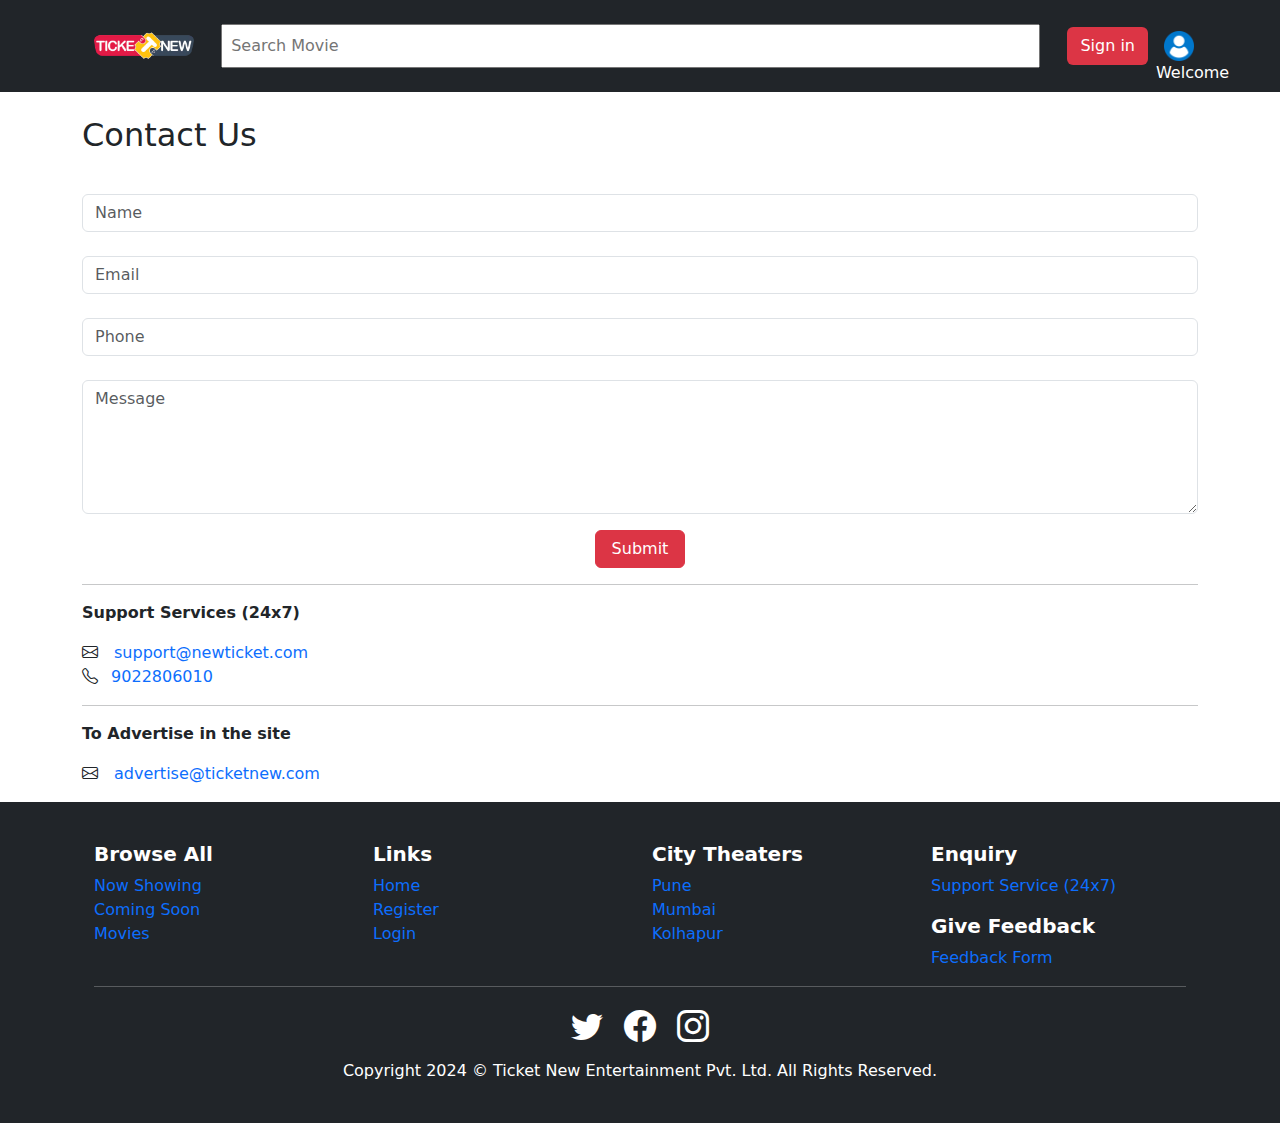
<file: MovieBooking/src/main/webapp/Contact.html>
<!DOCTYPE html>
<html lang="en">
<head>
    <meta charset="UTF-8">
    <meta name="viewport" content="width=device-width, initial-scale=1.0">
    <title>Contact</title>
    <link rel="stylesheet" href="css/style.css"/>
    <link  rel="stylesheet"  href="https://cdn.jsdelivr.net/npm/bootstrap@5.3.3/dist/css/bootstrap.min.css"/>
    <link  rel="stylesheet"  href="https://cdn.jsdelivr.net/npm/bootstrap-icons@1.11.3/font/bootstrap-icons.min.css"/>
</head>
<body>
   <!--Navbar-->
    <nav class="bg-dark text-white">
      <div class="container">
        <div class="row">
          <div class="d-flex justify-content-between align-items-center p-4">
            <div class="logo">
              <img src="images/foreground/brand_logo_lg.40253d4c.avif" alt="" class="img-fluid">
            </div>
            <div class="w-75 d-none d-lg-block">
              <input type="text" name="" id="" placeholder="Search Movie" class="w-100 p-2"  />
            </div>
            
            <div class="d-flex align-items-center">
             <a href="index.html"> <button class="btn bg-danger text-white" onclick="loginpopup()">Sign in</button></a>

              <!-- offcanvas -->

              <button class="btn text-white d-lg-none" type="button" data-bs-toggle="offcanvas" data-bs-target="#offcanvasTop" aria-controls="offcanvasTop">
                <i class="bi bi-list fs-3"></i>
              </button>

              <div class="offcanvas offcanvas-top bg-dark text-white" tabindex="-1" id="offcanvasTop" aria-labelledby="offcanvasTopLabel">
                <div class="offcanvas-header">
                  <h5 class="offcanvas-title text-center" id="offcanvasTopLabel">
                    Ticket New
                  </h5>
                  <button type="button" class="btn-close" data-bs-dismiss="offcanvas" aria-label="Close"></button>
                </div>
                <div class="offcanvas-body">
                  <ul class="list-unstyled">
                  <li> <a href="Home.jsp" class="text-decoration-none">Home Page</a></li> <hr/>
                  <li> <a href="AllMovies.jsp" class="text-decoration-none">Latest Movies</a></li> <hr/>
                  <li> <a href="AllUpcomingMovies.jsp" class="text-decoration-none">Upcoming Movies</a> </li> <hr/>
                  <li> <a href="feedback.jsp" class="text-decoration-none">Give Feedback</a> </li> <hr/>
                  <li> <a href="Contact.html" class="text-decoration-none">Contact</a> </li>
                  </ul>
                </div>
              </div>
              
               <div class="user text-center ms-md-2">
                  <a href=""> <img src="images/foreground/user (1).png" class="img-fluid text-center ms-2"/> </a>
                  <p>Welcome</p>
               </div>   
            </div>
           
          </div>
        </div>
      </div>
    </nav>

      <section>
        <div class="container">
            <div class=" pt-2 pb-2 mt-3 mb-3">
                <h2>Contact Us</h2>
            </div>
            <div>
                <form action="https://api.web3forms.com/submit" method="POST">
                    <div class="form-group mt-3">
                        <input type="hidden" name="access_key" value="11c74ca9-2e01-4260-9d1b-beb0b7cd2bb0">
                          <div class="field mt-4">
                            <input type="text" class="form-control" name="name" placeholder="Name" required>
                          </div>
                          <div class="field mt-4">
                            <input type="text" class="form-control" name="email" placeholder="Email" required>
                          </div>
                          <div class="field mt-4">
                            <input type="text" class="form-control" name="phone" placeholder="Phone" required>
                          </div>
                          <div class="message mt-4">
                            <textarea placeholder="Message" class="form-control" name="message" rows="5"></textarea>
                          </div>
    
                          <div>
                            <button type="submit" class="btn btn-danger m-auto d-block mt-3 mb-3 ps-3 pe-3">Submit</button>
                          </div>
                    </div>
                 </form>
            </div><hr>

            <div>
                <p class="fw-bold">Support Services (24x7)</p>
                <i class="bi bi-envelope"></i><a href="" class="text-decoration-none ms-3">support@newticket.com</a><br>
                <i class="bi bi-telephone mt-3"></i><a href="" class="text-decoration-none ms-2 mt-3"> 9022806010</a>
            </div><hr>

            <div class="mb-3">
                <p class="fw-bold">To Advertise in the site</p>
                <i class="bi bi-envelope"></i><a href="" class="text-decoration-none ms-3">advertise@ticketnew.com</a>
               
            </div>
        </div>
      </section>


 <!-- Footer  -->

    <footer class="bg-dark text-white">
      <div class="container p-4">
        <div class="row pt-3">
            <div class="col-12 col-md-6 col-lg-3">
                <h5 class="fw-bold">Browse All</h5>
                <ul class="list-unstyled">
                 <li><a href="AllMovies.jsp" class="text-decoration-none ">Now Showing</a></li>
                 <li><a href="AllUpcomingMovies.jsp" class="text-decoration-none ">Coming Soon</a></li>
                 <li><a href="Home.jsp" class="text-decoration-none ">Movies</a></li> 
                </ul>
            </div>
            <div class="col-12 col-md-6 col-lg-3">
                <h5 class="fw-bold">Links</h5>
                <ul class="list-unstyled">
                  <li><a href="Home.jsp" class="text-decoration-none ">Home</a></li>
                  <li><a href="index.html" class="text-decoration-none ">Register</a></li>
                  <li><a href="index.html" class="text-decoration-none ">Login</a></li>
                </ul>
            </div>
            <div class="col-12 col-md-6 col-lg-3">
                <h5 class="fw-bold">City Theaters</h5>
                <ul class="list-unstyled">
                  <li><a href="" class="text-decoration-none ">Pune</a></li>
                  <li><a href="" class="text-decoration-none ">Mumbai</a></li>
                  <li><a href="" class="text-decoration-none ">Kolhapur</a></li>
                </ul>
            </div>
            <div class="col-12 col-md-6 col-lg-3" >
                <h5 class="fw-bold">Enquiry</h5>
                <a href="Contact.html" class="text-decoration-none">Support Service (24x7)</a>
                
                <h5 class="fw-bold mt-3">Give Feedback</h5>
                <a href="feedback.jsp" class="text-decoration-none">Feedback Form</a>
                
            </div>
          </div>
          <hr>
          <div class="text-center">
            <i class="bi bi-twitter fs-2 p-2"></i>
            <i class="bi bi-facebook fs-2 p-2"></i>
            <i class="bi bi-instagram fs-2 p-2"></i>
            <p class="pt-2">Copyright 2024 © Ticket New Entertainment Pvt. Ltd. All Rights Reserved.</p>
          </div>
      </div>
    </footer>

      <script src="js/script.js"></script>
      <script src="https://cdn.jsdelivr.net/npm/bootstrap@5.3.3/dist/js/bootstrap.bundle.min.js"></script>
</body>
</html>
</file>
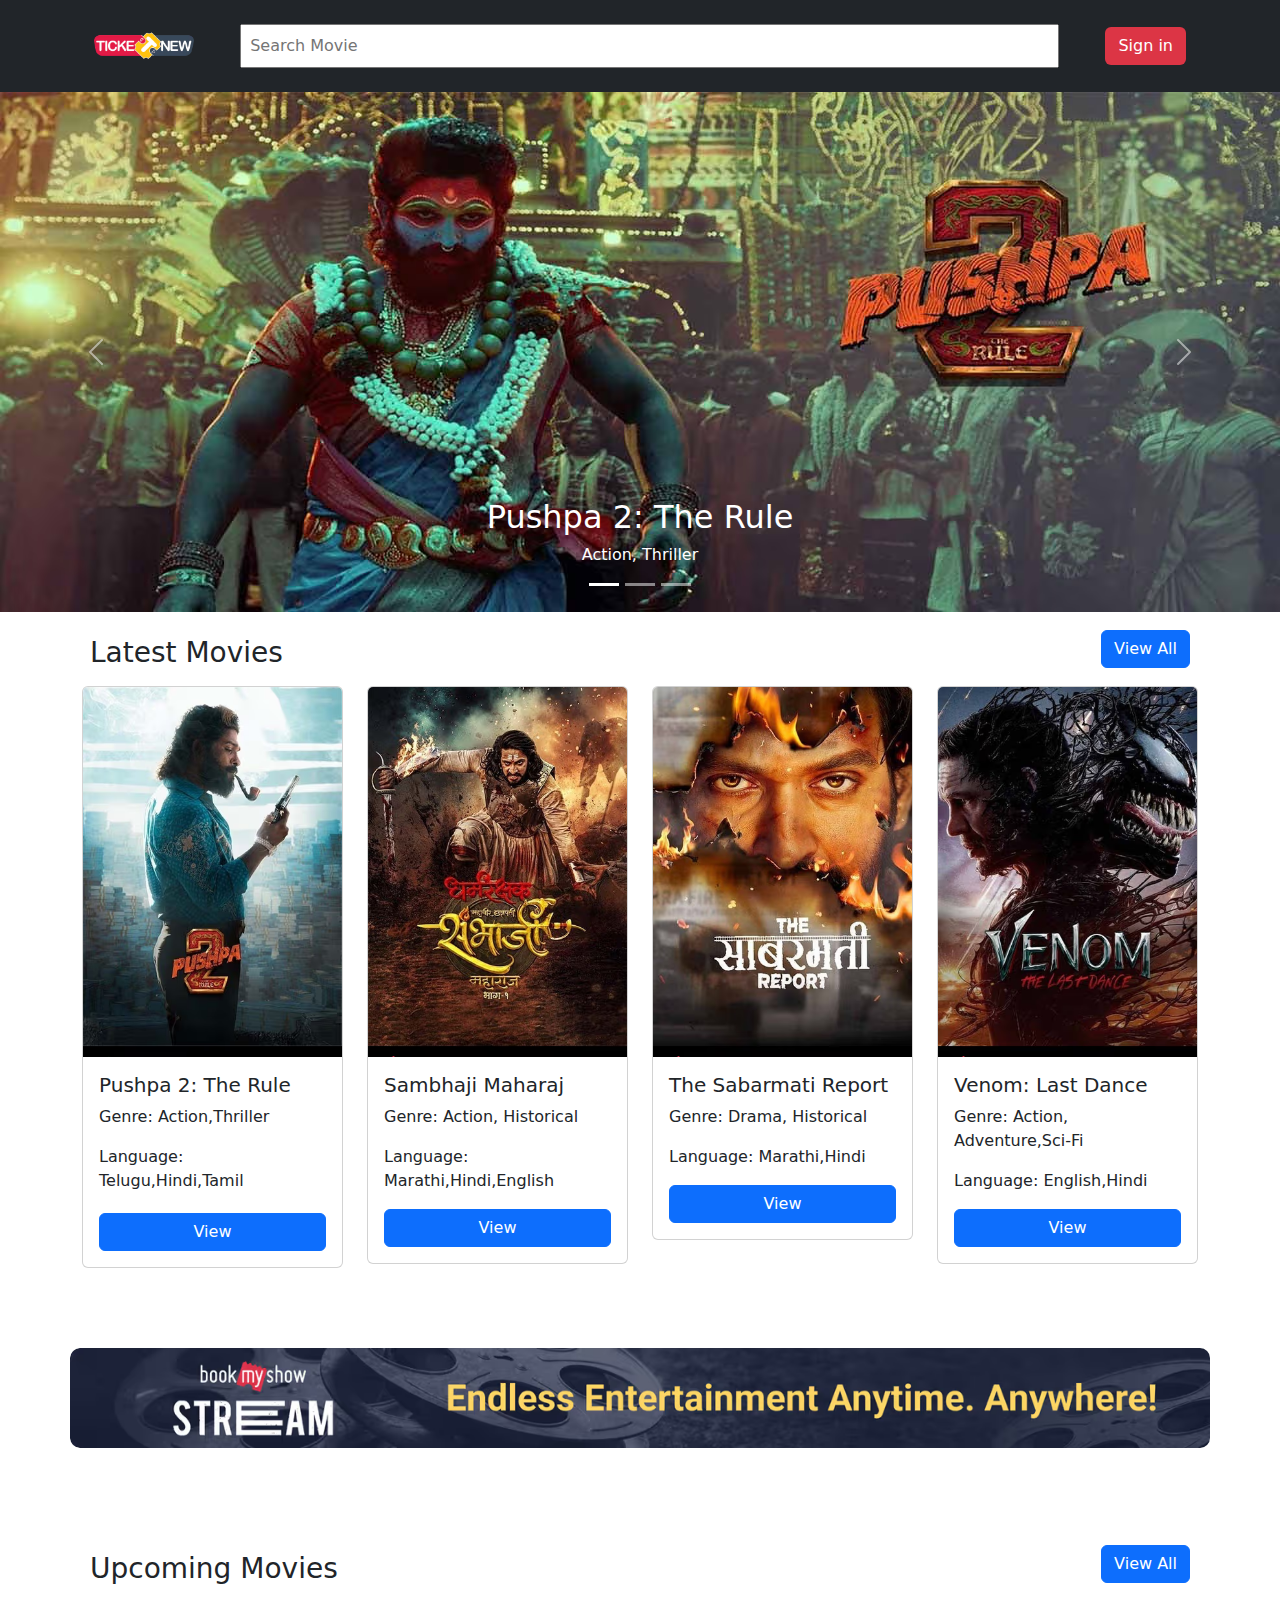
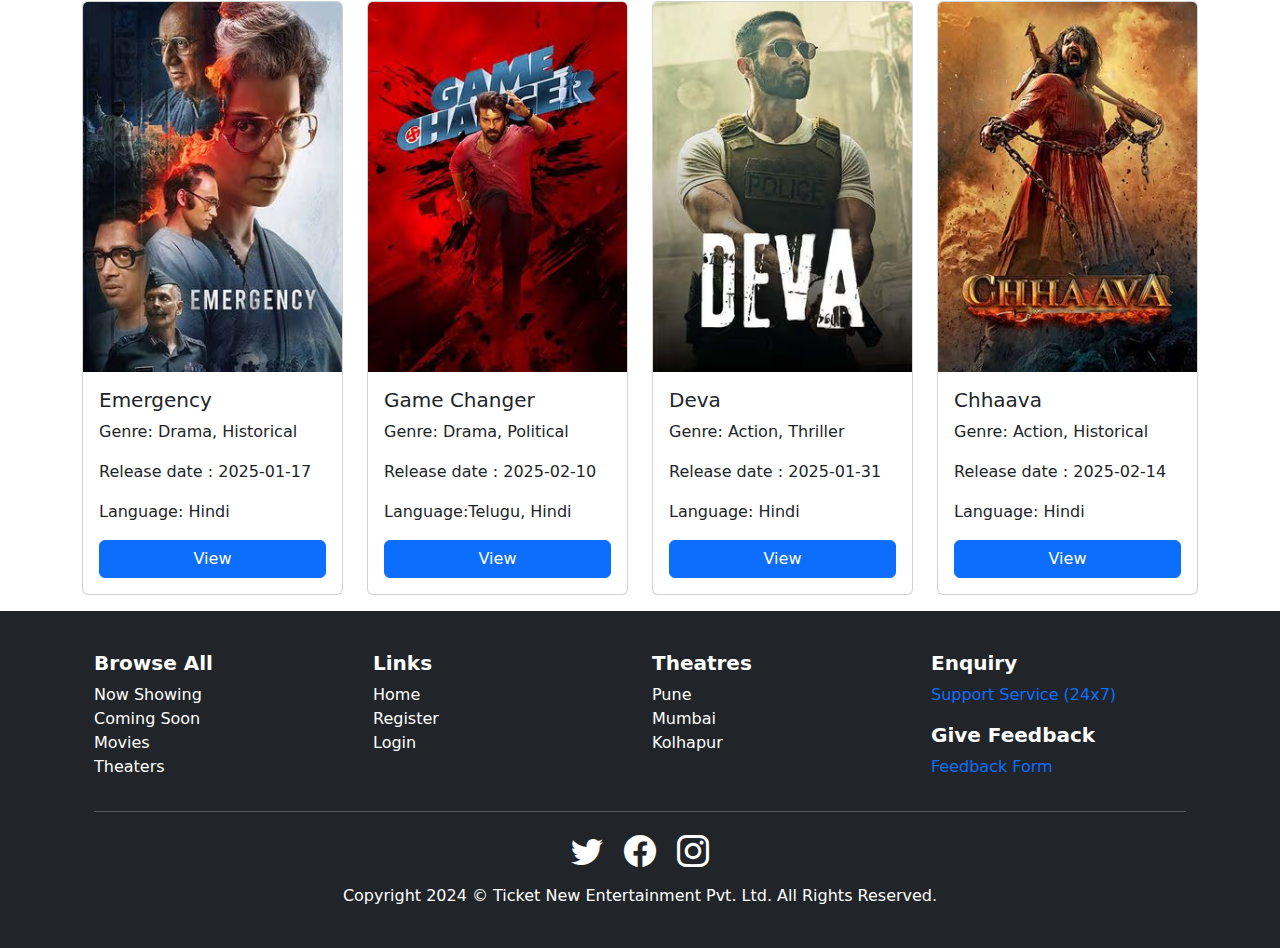
<file: MovieBooking/src/main/webapp/Home.html>
<!DOCTYPE html>
<html lang="en">
  <head>
    <meta charset="UTF-8" />
    <meta name="viewport" content="width=device-width, initial-scale=1.0" />
    <title>Ticket New</title>
    <link rel="stylesheet" href="css/style.css"/>
    <link  rel="stylesheet"  href="https://cdn.jsdelivr.net/npm/bootstrap@5.3.3/dist/css/bootstrap.min.css"/>
    <link  rel="stylesheet"  href="https://cdn.jsdelivr.net/npm/bootstrap-icons@1.11.3/font/bootstrap-icons.min.css"/>
  </head>
  <body>
    
    <!--Navbar-->
    <nav class="bg-dark text-white">
      <div class="container">
        <div class="row">
          <div class="d-flex justify-content-between align-items-center p-4">
            <div class="logo">
              <img src="images/foreground/brand_logo_lg.40253d4c.avif" alt="" class="img-fluid">
            </div>
            <div class="w-75 d-none d-lg-block">
              <input type="text" name="" id="" placeholder="Search Movie" class="w-100 p-2"  />
            </div>
           
            <div class="d-flex align-items-center">
              <button class="btn bg-danger text-white" onclick="loginpopup()">Sign in</button>

              <!-- offcanvas -->

              <button class="btn text-white d-lg-none" type="button" data-bs-toggle="offcanvas" data-bs-target="#offcanvasTop" aria-controls="offcanvasTop">
                <i class="bi bi-list fs-2"></i>
              </button>

              <div class="offcanvas offcanvas-top" tabindex="-1" id="offcanvasTop" aria-labelledby="offcanvasTopLabel">
                <div class="offcanvas-header">
                  <h5 class="offcanvas-title text-center" id="offcanvasTopLabel">
                    Movie Mania
                  </h5>
                  <button type="button" class="btn-close" data-bs-dismiss="offcanvas" aria-label="Close"></button>
                </div>
                <div class="offcanvas-body">
                  <input type="text" placeholder="Enter Movie name" class="w-100">
                  <button class="btn btn-primary text-white m-auto d-block mt-3">Search</button>
                </div>  
              </div>
            </div>
          </div>
        </div>
      </div>
    </nav>

    <!-- Main Body  -->

    <Section >
      <div id="carouselExampleCaptions" class="carousel slide" data-bs-ride="carousel" data-bs-interval="3000">
        <div class="carousel-indicators">
          <button type="button" data-bs-target="#carouselExampleCaptions" data-bs-slide-to="0" class="active" aria-current="true" aria-label="Slide 1"></button>
          <button type="button" data-bs-target="#carouselExampleCaptions" data-bs-slide-to="1" aria-label="Slide 2"></button>
          <button type="button" data-bs-target="#carouselExampleCaptions" data-bs-slide-to="2" aria-label="Slide 3"></button>
        </div>
        <div class="carousel-inner Hero-Section">
          <div class="carousel-item active hero" onclick="loginpage()">
            <img src="images/foreground/pushpa-the-rule--part-2-et00356724-1729771762.jpg" class="d-block w-100" alt="...">
            <div class="carousel-caption d-none d-md-block">
              <h2>Pushpa 2: The Rule</h2>
              <h6>Action, Thriller</h6>
            </div>
          </div>
          <div class="carousel-item hero" onclick="loginpage()">
            <img src="images/foreground/dharmarakshak-mahaveer-chhatrapati-sambhaji-maharaj-et00417142-1732792912.jpg" class="d-block w-100" alt="...">
            <div class="carousel-caption d-none d-md-block">
              <h2>Dharmarakshak Mahaveer Chhatrapati Sambhaji Maharaj</h2>
              <h6>Action, Drama, Historical, Period</h6>
            </div>
          </div>
          <div class="carousel-item hero" onclick="loginpage()">
            <img src="images/foreground/the-sabarmati-report-et00383800-1730284391.jpg" class="d-block w-100" alt="...">
            <div class="carousel-caption d-none d-md-block">
              <h2>The Sabarmati Report</h2>
              <h6>Drama, Historical</h6>
            </div>
          </div>
        </div>
        <button class="carousel-control-prev" type="button" data-bs-target="#carouselExampleCaptions" data-bs-slide="prev">
          <span class="carousel-control-prev-icon" aria-hidden="true"></span>
          <span class="visually-hidden">Previous</span>
        </button>
        <button class="carousel-control-next" type="button" data-bs-target="#carouselExampleCaptions" data-bs-slide="next">
          <span class="carousel-control-next-icon" aria-hidden="true"></span>
          <span class="visually-hidden">Next</span>
        </button>
      </div>
      
    </Section>


    <!-- Latest Release Movie Section  -->

    <section>
      <div class="container mb-3">
        <div class="d-flex justify-content-between align-items-center p-2">
          <div>
            <h3 class="mb-2 mt-3">Latest Movies</h3>
          </div>
          <div>
            <button class="btn btn-primary w-100" onclick="loginpage()">View All</button>
          </div>
        </div>
        
        <div class="row g-4">
            <div class="col-md-6 col-lg-3">
                <div class="card movie-card">
                    <img src="images/foreground/pushpa 2.avif" class="card-img-top" alt="Movie 1">
                    <div class="card-body">
                        <h5 class="card-title">Pushpa 2: The Rule</h5>
                        <p class="card-text">Genre: Action,Thriller </p>
                        <p class="card-text mt-lg-3 pb-1">Language: Telugu,Hindi,Tamil</p>
                        <button class="btn btn-primary w-100" onclick="loginpage()">View</button>
                    </div>
                </div>
            </div>
            <div class="col-md-6 col-lg-3">
                <div class="card movie-card">
                    <img src="images/foreground/sambhaji.avif" class="card-img-top" alt="Movie 2">
                    <div class="card-body">
                        <h5 class="card-title "> Sambhaji Maharaj</h5>
                        <p class="card-text">Genre: Action, Historical</p>
                        <p class="card-text">Language: Marathi,Hindi,English</p>
                        <button class="btn btn-primary w-100" onclick="loginpage()">View</button>
                    </div>
                </div>
            </div>
            <div class="col-md-6 col-lg-3">
                <div class="card movie-card">
                    <img src="images/foreground/sabarmati.avif" class="card-img-top" alt="Movie 3">
                    <div class="card-body">
                        <h5 class="card-title">The Sabarmati Report</h5>
                        <p class="card-text">Genre: Drama, Historical</p>
                        <p class="card-text">Language: Marathi,Hindi</p>
                        <button class="btn btn-primary w-100" onclick="loginpage()">View</button>
                    </div>
                </div>
            </div>
            <div class="col-md-6 col-lg-3">
                <div class="card movie-card">
                    <img src="images/foreground/venom 2.avif" class="card-img-top" alt="Movie 4">
                    <div class="card-body">
                        <h5 class="card-title">Venom: Last Dance</h5>
                        <p class="card-text">Genre: Action, Adventure,Sci-Fi</p>
                        <p class="card-text">Language: English,Hindi</p>
                        <button class="btn btn-primary w-100" onclick="loginpage()">View</button>
                    </div>
                </div>
            </div>
      </div>
    </section>

    <!-- Movie banner image  -->

    <div class="container banner">
      <div class="row">

      </div>
    </div>

    <!-- Upcoming Movies  -->

    <section>
      <div class="container mb-3">
        <div class="d-flex justify-content-between align-items-center p-2">
          <div>
            <h3 class="mb-2 mt-3">Upcoming Movies</h3>
          </div>
          <div>
            <button class="btn btn-primary w-100" onclick="loginpage()"">View All</button>
          </div>
        </div>
        <div class="row g-4">
            <div class="col-md-6 col-lg-3">
                <div class="card movie-card">
                    <img src="images/foreground/emergency.avif" class="card-img-top" alt="Movie 1">
                    <div class="card-body">
                        <h5 class="card-title">Emergency</h5>
                        <p class="card-text">Genre: Drama, Historical</p>
                        <p>Release date : 2025-01-17</p>
                        <p class="card-text">Language: Hindi</p>
                        <button class="btn btn-primary w-100" onclick="loginpage()">View</button>
                    </div>
                </div>
            </div>
            <div class="col-md-6 col-lg-3">
                <div class="card movie-card">
                    <img src="images/foreground/game-changer.avif" class="card-img-top" alt="Movie 2">
                    <div class="card-body">
                        <h5 class="card-title ">Game Changer</h5>
                        <p class="card-text">Genre: Drama, Political</p>
                        <p>Release date : 2025-02-10</p>
                        <p class="card-text">Language:Telugu, Hindi</p>
                        <button class="btn btn-primary w-100" onclick="loginpage()">View</button>
                    </div>
                </div>
            </div>
            <div class="col-md-6 col-lg-3">
                <div class="card movie-card">
                    <img src="images/foreground/deva.avif" class="card-img-top" alt="Movie 3">
                    <div class="card-body">
                        <h5 class="card-title">Deva</h5>
                        <p class="card-text">Genre: Action, Thriller</p>
                        <p>Release date : 2025-01-31</p>
                        <p class="card-text">Language: Hindi</p>
                        <button class="btn btn-primary w-100" onclick="loginpage()">View</button>
                    </div>
                </div>
            </div>
            <div class="col-md-6 col-lg-3">
                <div class="card movie-card">
                    <img src="images/foreground/chhaava.avif" class="card-img-top" alt="Movie 4">
                    <div class="card-body">
                        <h5 class="card-title">Chhaava</h5>
                        <p class="card-text">Genre: Action, Historical</p>
                        <p>Release date : 2025-02-14</p>
                        <p class="card-text">Language: Hindi</p>
                        <button class="btn btn-primary w-100" onclick="loginpage()">View</button>
                    </div>
                </div>
            </div>
      </div>
    </section>


    <!-- Footer  -->

    <footer class="bg-dark text-white">
      <div class="container p-4">
        <div class="row pt-3">
            <div class="col-12 col-md-6 col-lg-3">
                <h5 class="fw-bold">Browse All</h5>
                <ul class="list-unstyled">
                 <li><a href="index.html" class="text-decoration-none text-white">Now Showing</a></li>
                 <li><a href="index.html" class="text-decoration-none text-white">Coming Soon</a></li>
                 <li><a href="index.html" class="text-decoration-none text-white">Movies</a></li>
                 <li><a href="index.html" class="text-decoration-none text-white">Theaters</a></li> 
                </ul>
            </div>
            <div class="col-12 col-md-6 col-lg-3">
                <h5 class="fw-bold">Links</h5>
                <ul class="list-unstyled">
                  <li><a href="index.html" class="text-decoration-none text-white">Home</a></li>
                  <li><a href="index.html" class="text-decoration-none text-white">Register</a></li>
                  <li><a href="index.html" class="text-decoration-none text-white">Login</a></li>
                </ul>
            </div>
            <div class="col-12 col-md-6 col-lg-3">
                <h5 class="fw-bold">Theatres</h5>
                <ul class="list-unstyled">
                  <li><a href="index.html" class="text-decoration-none text-white">Pune</a></li>
                  <li><a href="index.html" class="text-decoration-none text-white">Mumbai</a></li>
                  <li><a href="index.html" class="text-decoration-none text-white">Kolhapur</a></li>
                </ul>
            </div>
            <div class="col-12 col-md-6 col-lg-3" >
                <h5 class="fw-bold">Enquiry</h5>
                <a href="index.html" class="text-decoration-none">Support Service (24x7)</a>
                
                <h5 class="fw-bold mt-3">Give Feedback</h5>
                <a href="index.html" class="text-decoration-none">Feedback Form</a>
                
            </div>
          </div>
          <hr>
          <div class="text-center">
            <i class="bi bi-twitter fs-2 p-2"></i>
            <i class="bi bi-facebook fs-2 p-2"></i>
            <i class="bi bi-instagram fs-2 p-2"></i>
            <p class="pt-2">Copyright 2024 © Ticket New Entertainment Pvt. Ltd. All Rights Reserved.</p>
          </div>
      </div>
    </footer>


    <script src="js/script.js"></script>
    <script src="https://cdn.jsdelivr.net/npm/bootstrap@5.3.3/dist/js/bootstrap.bundle.min.js"></script>
   
  </body>
</html>
</file>
<file: MovieBooking/src/main/webapp/css/style.css>
@charset "UTF-8";


*{
    margin: 0;
    padding: 0;
}

body{
    width: 100%;
    height: 100%;
}


.logo{
    width: 100px;
}

.user{
	width:30px;
	height:30px;
	border-radius:100%;
}

.Hero-Section{
    height: 180px;
}

.hero{
    height: 180px;
}

.hero img{
    height: 180px;
}

.movie-card{
    height: 350px;
}
.movie-card img {
    height: 370px;
    object-fit: cover;
}

.banner{
    background-image: url(../images/background/Background.avif);
    height: 100px;
    width: 100%;
    background-size: cover;
    background-repeat: no-repeat;
    border-radius: 10px;
    margin: 80px 0px;
}

.release-date{
    transform: translateY(-60px);
}

.login_background{
    background-image:linear-gradient(rgba(129, 120, 213,0.3),rgba(125, 119, 172,0.3),rgba(158, 153, 199,0.3)), url(../images/background/celluloid-with-popcorn-box-videocamera.jpg);
    height: 520px;
    background-size: cover;
    background-repeat: no-repeat;
}

.my-div{
        position: absolute;
        top: 50%;
        left: 50%;
        transform: translate(-50%, -50%);
}

/* 2nd page */

.smallimage img{
	height:370px;

}


.outline{
    border: none;
}


/* Movie Banner Pop up box */


#popupDialog {
    position: absolute;
    top: 100%;
    left: 50%;
    transform: translate(-50%, -50%);
    padding: 20px;
    background-color: #fff;
    border-radius: 8px;
    box-shadow: 0 0 20px rgba(0, 0, 0, 0.3);
    z-index: 1000;
    visibility: hidden;
    
}

#loginWindow{
    position: absolute;
    top: 50%;
    left: 50%;
    transform: translate(-50%, -50%);
    padding: 20px;
    background-color: #fff;
    border-radius: 8px;
    box-shadow: 0 0 20px rgba(0, 0, 0, 0.3);
    z-index: 1000;
    visibility: hidden;
}

@media(min-width:768px){
	#popupDialog {
    top: 50%;
    left: 50%;
    
}
    .Hero-Section{
        height: 350px;
    }  
    .hero{
        height: 350px;
    } 
    .hero img{
        height: 350px;
    }
    .login_background{
        height: 505px;
    }
}

@media(min-width:1024px){
    .Hero-Section{
        height: 520px;
    } 
   #popupDialog {
        top: 50%; 
        left: 50%;
    }
    .hero{
        height: 520px;
    }
    
    .hero img{
        height: 520px;
    }
    .login_background{
        height: 675px;
    }
}

@media (min-width:1200px){
    .login_background{
        height: 593px;
    }
    #popupDialog {
        top: 50%;
        left: 50%;
    
}
}

/* Admin Dashboard  */
.navbar {
    background-color: #282828;
}
.sidebar {
    height: 100vh;
}
.sidebar a {
    text-decoration: none;
    padding: 10px 15px;
    display: block;
}
.sidebar a:hover {
    background-color: #0dddf0;
}

/* Booking Confirmation */
</file>
